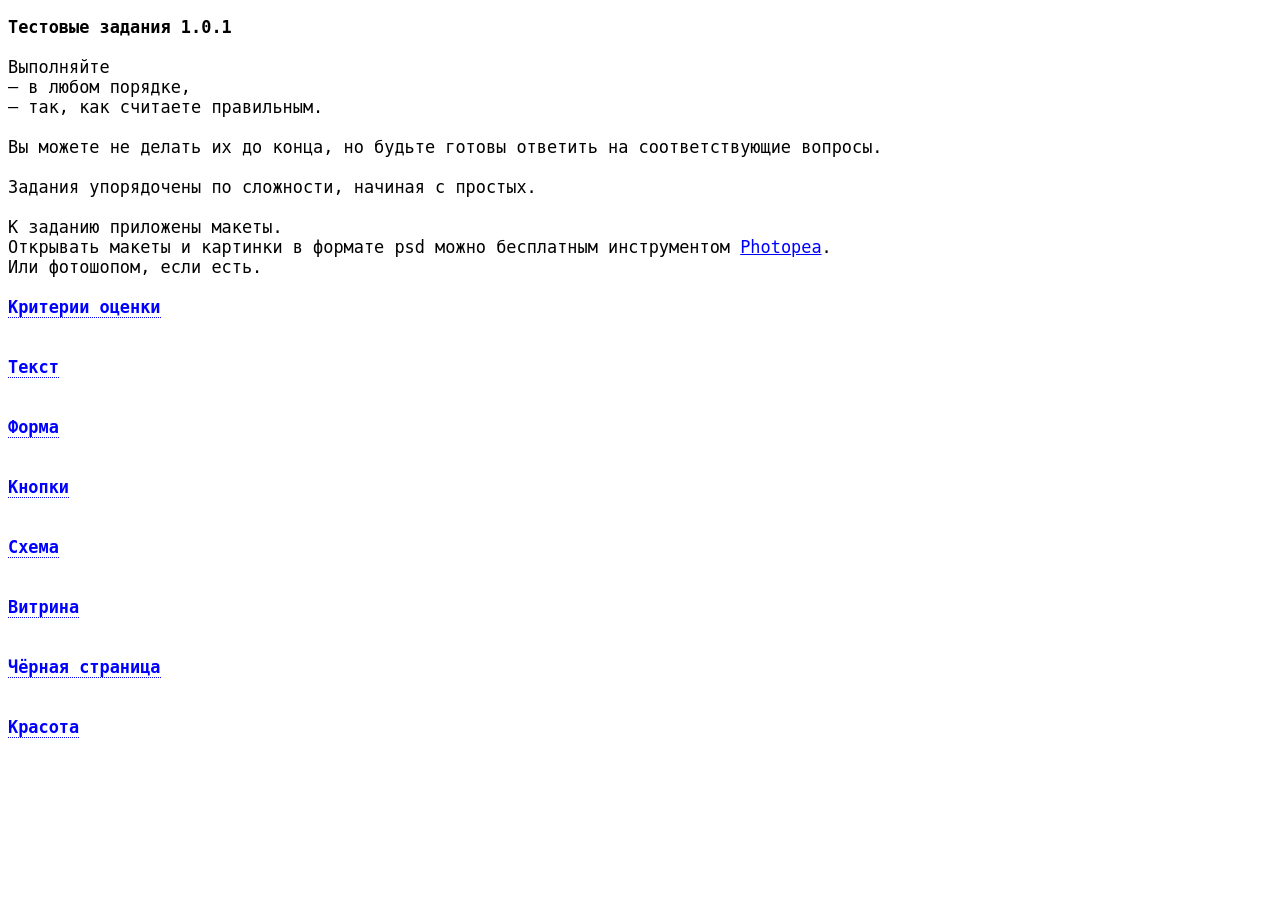
<file: index.html>
<!doctype html>
<head>
  <meta charset="utf-8" />
  <title>Тестовые задания</title>
  <style>
    body {
      font-size: 1.3em;
    }

    a,
    .spoiler__label {
      color: blue;
    }
    a:hover,
    .spoiler__label:hover {
      color: red;
    }

    .spoiler__label {
      border-bottom: 1px dotted;
      cursor: pointer;
      user-select: none;
    }
    .spoiler__content {
      display: none;
    }
    .spoiler__field {
      position: absolute;
      visibility: hidden;
      pointer-events: none;
    }
    .spoiler__field:checked ~ .spoiler__content {
      display: block;
    }
  </style>
</head>

<pre>
<strong>Тестовые задания 1.0.1</strong>

Выполняйте
— в любом порядке,
— так, как считаете правильным.

Вы можете не делать их до конца, но будьте готовы ответить на соответствующие вопросы.

Задания упорядочены по сложности, начиная с простых.

К заданию приложены макеты.
Открывать макеты и картинки в формате <code>psd</code> можно бесплатным инструментом <a href="https://www.photopea.com/" target="_blank">Photopea</a>.
Или фотошопом, если есть.

<div class="spoiler"><input type="checkbox" class="spoiler__field" id="measure"><label class="spoiler__label" for="measure"><strong>Критерии оценки</strong></label>
<div class="spoiler__content">
Верстальщик-стажёр
	начальные знания HTML и CSS

	семантичность
		используются теги, соответствующие содержимому
		классы называются соответственно предназначению

	аккуратность
		в коде нет лишних табуляций в конце строк, тройных пробелов между словами
			проверяется отображением невидимых символов
		пусть задания и не выполнены полностью, но решения выглядят законченными
			в них нет больших закомментированных кусков кода
			страницы хоть и не выглядят так же, как на дизайне,
			отличаются лишь оформлением, не структурой

Верстальщик
	отличные знания HTML и CSS, начальные знания PHP

	полное соответствие вёрстки макету
		проверяется наложением снимка на макет
			отличия могут быть только из-за разной отрисовки в разных браузерах
			например, шрифты разные программы рисуют по-своему

	кроссбраузерность
		открытие вёрстки в разных браузерах не влияет заметно на результат
		отличия, как было упомянуто в прошлом пункте, связаны с отрисовкой текста
		или, если сильно повезёт, с ошибками в браузерах
			в случае ошибки браузера, в решении ожидается ссылка на задачу в багтрекере соответствующего браузера

	грамотность
		классы называются существующими английскими словами
		русский текст преимущественно без ошибок

Технолог
	Отличные знания HTML, CSS и JS, хорошие знания PHP

	адекватная методология
		код выглядит однородно
			написанным одним человеком, по единым принципам
			код легко изменяем

	не усложняет
		использует технологию, соответствующую задаче
			придумывает как эффективно обходиться стилями, вместо использования скрипта
			и использует скрипт там, где стили помешают расширению

	самостоятельность
		может придумать, как будут выглядеть состояния элементов
		и сделает это гармонично
	
	оптимизация
		код написан эффективно и оптимально
		картинки пожаты

Помните, что:
— опытный круче неопытного;
— вдумчивый круче скоропалительного;
— готовый разобраться круче упёртого не знающего;
— упорный круче аморфного;
— доделанное задание круче недоделанного.
</div></div>

<div class="spoiler"><input type="checkbox" class="spoiler__field" id="text"><label class="spoiler__label" for="text"><strong>Текст</strong></label>
<div class="spoiler__content">
Сверстайте произвольный текст.
Чем будет больше использоваться разнообразных элементов, тем лучше.
</div></div>

<div class="spoiler"><input type="checkbox" class="spoiler__field" id="form"><label class="spoiler__label" for="form"><strong>Форма</strong></label>
<div class="spoiler__content">
<img src="form/form.png" alt="Форма" width="766" height="654">
</div></div>

<div class="spoiler"><input type="checkbox" class="spoiler__field" id="just-buttons"><label class="spoiler__label" for="just-buttons"><strong>Кнопки</strong></label>
<div class="spoiler__content">
<img src="just-buttons/buttons.png" alt="Кнопки" width="810" height="287">
Несколько вариантов кнопок в разных состояниях.
Нужно сверстать их так, чтобы можно было легко добавить новое состояние или вид кнопки.

<a href="just-buttons/buttons.psd">buttons.psd</a></div></div>

<div class="spoiler"><input type="checkbox" class="spoiler__field" id="scheme"><label class="spoiler__label" for="scheme"><strong>Схема</strong></label>
<div class="spoiler__content">
<img src="scheme/scheme.png" alt="Схема" width="985" height="761">
</div></div>

<div class="spoiler"><input type="checkbox" class="spoiler__field" id="slider"><label class="spoiler__label" for="slider"><strong>Витрина</strong></label>
<div class="spoiler__content">
Нужно сверстать витрину.
Она должна прокручиваться полосой снизу.
<img src="slider/slider.png" alt="Витрина" width="1293" height="447">
</div></div>

<div class="spoiler"><input type="checkbox" class="spoiler__field" id="black-page"><label class="spoiler__label" for="black-page"><strong>Чёрная страница</strong></label>
<div class="spoiler__content">
С этой страницей творятся странные дела.

1) Она отчего-то долго грузится.
2) Иногда она грузится дольше, чем просто долго.
3) Как-то она странно выглядит.
4) Текст на этой странице немного не соответствует правилам нашего языка.
5) Тот, кто сделал эту страницу, бесследно исчез.

Нужно разгадать загадку чёрной страницы и победить все её проблемы.

<a href="black-page/" target="_blank">Чёрная страница</a></div></div>

<div class="spoiler"><input type="checkbox" class="spoiler__field" id="beautiful-button"><label class="spoiler__label" for="beautiful-button"><strong>Красота</strong></label>
<div class="spoiler__content">
<strong>Кнопка</strong>
<img src="beautiful-button/button.png" alt="Кнопка" width="180" height="209">
Наш дизайнер проснулся от криосна и нарисовал кнопку такой, как было принято в его время.
Сверстайте её максимально приближенно к макетам и анимируйте переходы между показанными состояниями.
<a href="beautiful-button/button.psd">button.psd</a>

<strong>Чекбокс</strong>
<img src="beautiful-button/onoff.gif" alt="Чекбокс, https://dribbble.com/shots/4465939-On-off" width="400" height="300">
Потом он увлёкся и сделал вот такой чекбокс.
Но от него не осталось даже исходников.
Удачи!</div></div>

</pre>
</file>
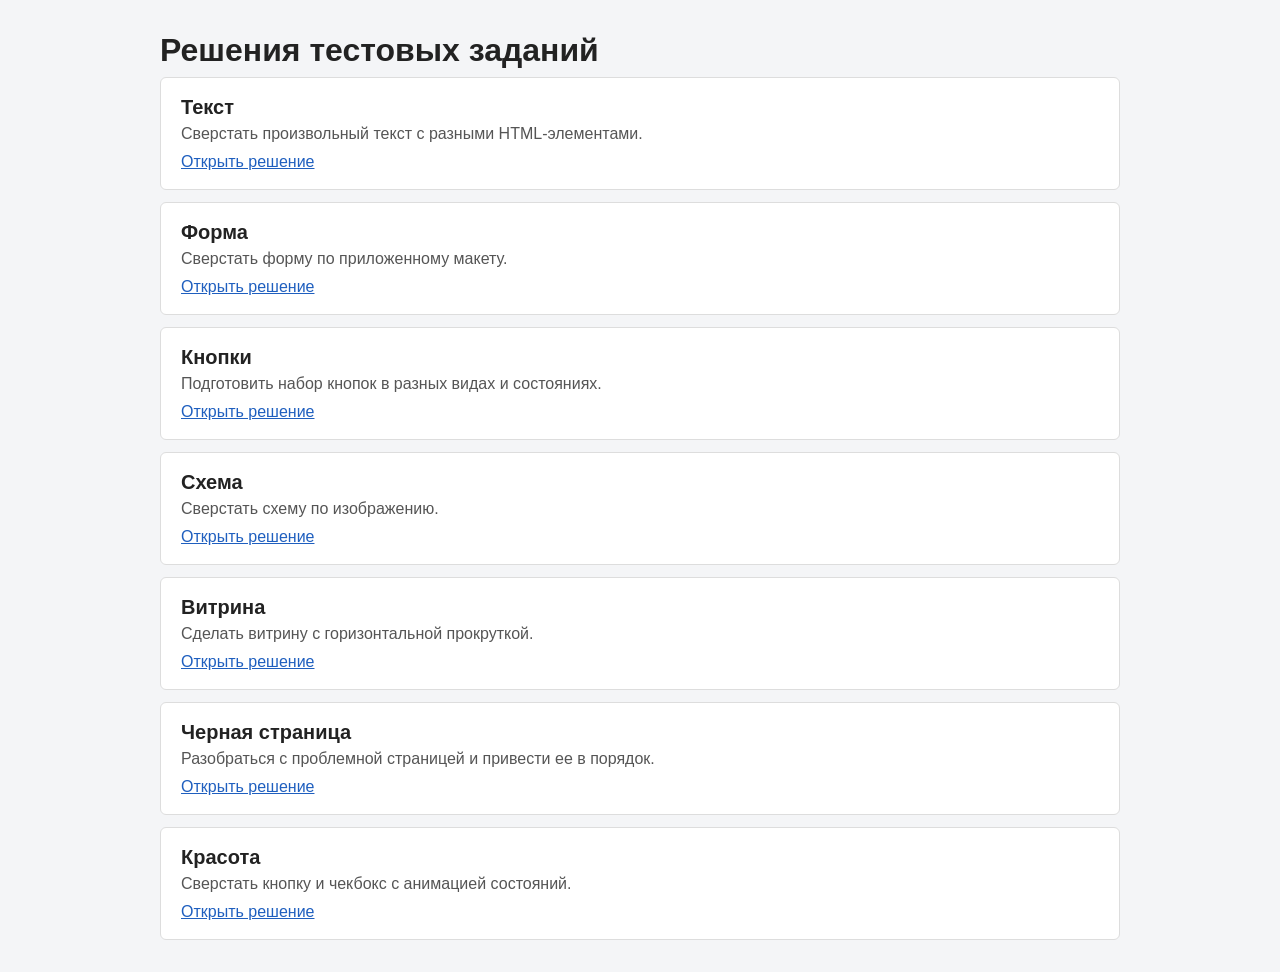
<file: docs/index.html>
<!doctype html>
<html lang="ru">
  <head>
    <meta charset="utf-8" />
    <meta name="viewport" content="width=device-width, initial-scale=1" />
    <title>Решения тестовых заданий</title>
    <link rel="stylesheet" href="style.css" />
  </head>
  <body>
    <main class="page">
      <h1>Решения тестовых заданий</h1>

      <ul class="tasks">
        <li class="task">
          <h2>Текст</h2>
          <p>Сверстать произвольный текст с разными HTML-элементами.</p>
          <a href="text/">Открыть решение</a>
        </li>
        <li class="task">
          <h2>Форма</h2>
          <p>Сверстать форму по приложенному макету.</p>
          <a href="form/">Открыть решение</a>
        </li>
        <li class="task">
          <h2>Кнопки</h2>
          <p>Подготовить набор кнопок в разных видах и состояниях.</p>
          <a href="just-buttons/">Открыть решение</a>
        </li>
        <li class="task">
          <h2>Схема</h2>
          <p>Сверстать схему по изображению.</p>
          <a href="scheme/">Открыть решение</a>
        </li>
        <li class="task">
          <h2>Витрина</h2>
          <p>Сделать витрину с горизонтальной прокруткой.</p>
          <a href="slider/">Открыть решение</a>
        </li>
        <li class="task">
          <h2>Черная страница</h2>
          <p>Разобраться с проблемной страницей и привести ее в порядок.</p>
          <a href="black-page/">Открыть решение</a>
        </li>
        <li class="task">
          <h2>Красота</h2>
          <p>Сверстать кнопку и чекбокс с анимацией состояний.</p>
          <a href="beautiful-button/">Открыть решение</a>
        </li>
      </ul>
    </main>
  </body>
</html>
</file>
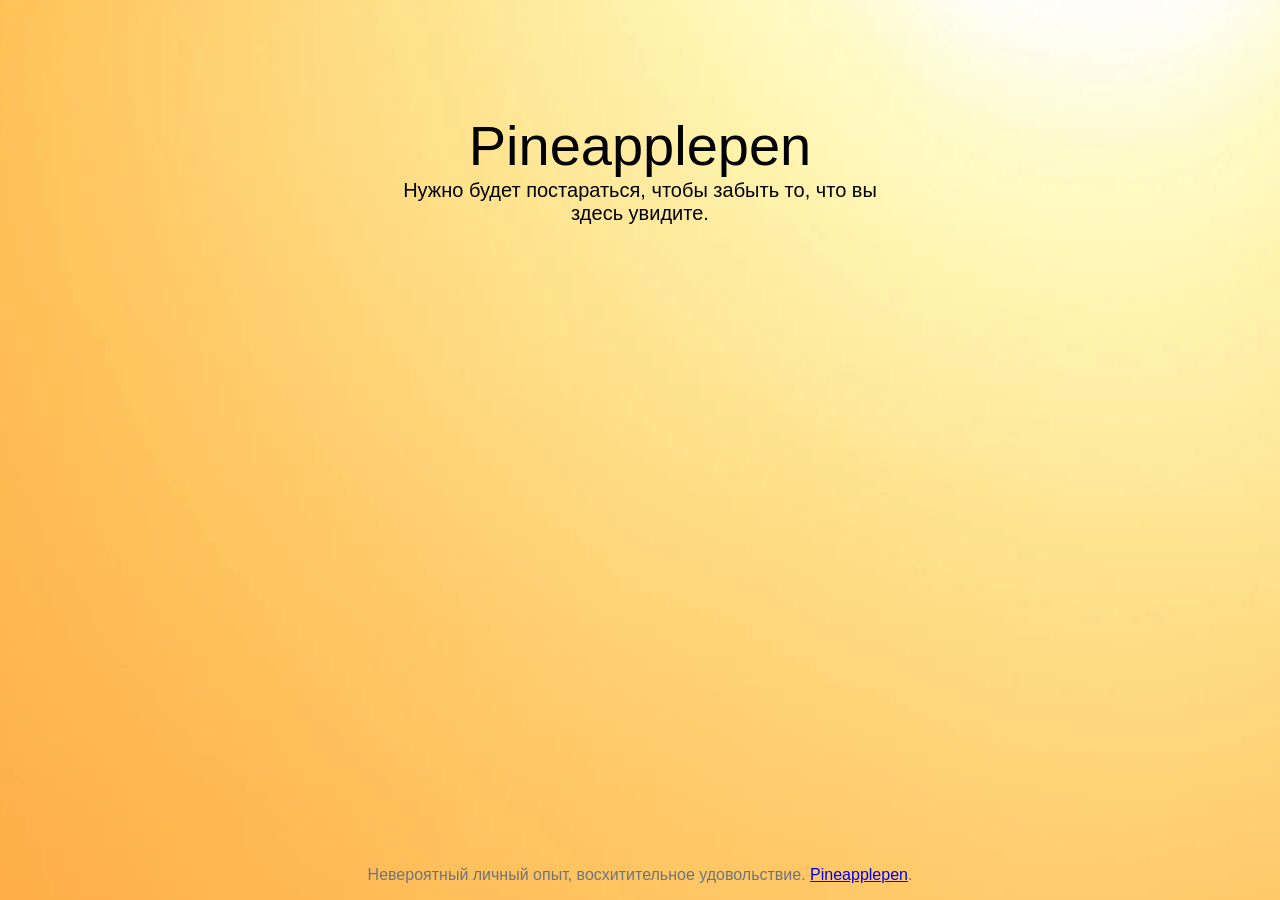
<file: docs/black-page/index.html>
<!doctype html>
<html lang="ru">
  <head>
    <meta charset="UTF-8" />
    <meta name="viewport" content="width=device-width, initial-scale=1" />
    <link rel="preload" href="bg.webp" as="image" fetchpriority="high" />
    <title>Pineapplepen - скоро открытие</title>

    <style>
      html,
      body {
        height: 100%;
      }

      body {
        margin: 0;
        background: #d98523 url("bg.webp") no-repeat 50% 0;
        font-family: Arial, sans-serif;
        text-align: center;
        display: flex;
        flex-direction: column;
      }

      .hero {
        padding: 4rem 1rem;
        flex: 1;
      }

      .hero__content {
        max-width: 480px;
        margin: 3rem auto;
      }

      .hero__title {
        font-size: 3.5rem;
        line-height: 1.2;
        font-weight: 400;
      }

      .hero__text {
        font-size: 1.25rem;
      }

      .page-footer {
        padding: 1rem;
      }

      .page-footer__text {
        color: #6c757d;
      }
    </style>
  </head>
  <body>
    <div class="hero">
      <div class="hero__content">
        <div class="hero__title">Pineapplepen</div>
        <div class="hero__text">
          Нужно будет постараться, чтобы забыть то, что вы здесь увидите.
        </div>
      </div>
    </div>

    <footer class="page-footer">
      <div>
        <span class="page-footer__text"
          >Невероятный личный опыт, восхитительное удовольствие.
          <a href="#">Pineapplepen</a>.</span
        >
      </div>
    </footer>
  </body>
</html>
</file>
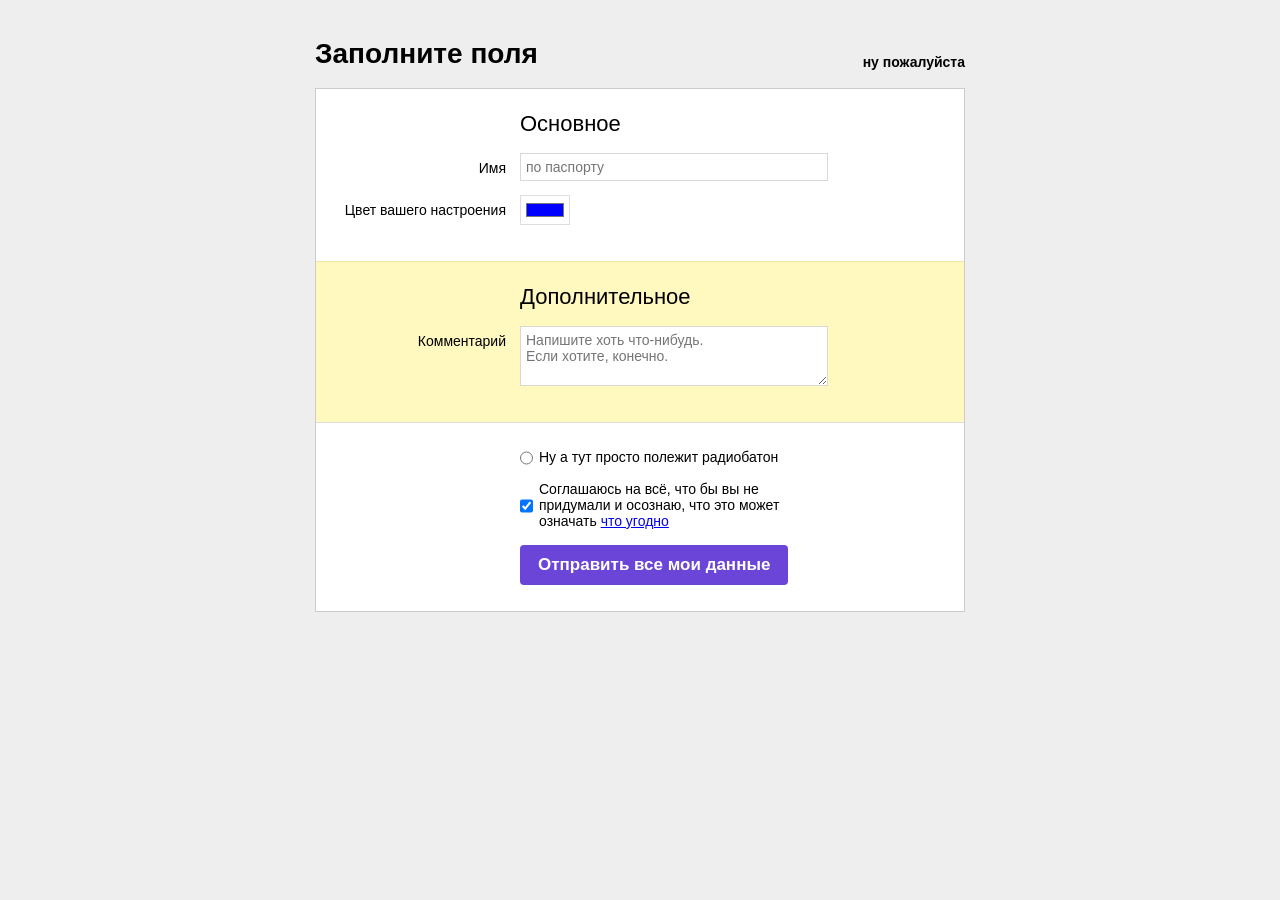
<file: docs/form/index.html>
<!doctype html>
<html lang="ru">
  <head>
    <meta charset="utf-8" />
    <meta name="viewport" content="width=device-width, initial-scale=1" />
    <title>Форма</title>
    <link rel="stylesheet" href="style.css" />
  </head>
  <body>
    <main class="page">
      <header class="form-header">
        <h1>Заполните поля</h1>
        <p>ну пожалуйста</p>
      </header>

      <form class="form" action="#" method="post">
        <section class="form-section">
          <h2>Основное</h2>

          <div class="field">
            <label for="name">Имя</label>
            <input
              id="name"
              name="name"
              type="text"
              placeholder="по паспорту"
            />
          </div>

          <div class="field">
            <label for="mood">Цвет вашего настроения</label>
            <input id="mood" name="mood" type="color" value="#0000ff" />
          </div>
        </section>

        <section class="form-section form-section-yellow">
          <h2>Дополнительное</h2>

          <div class="field">
            <label for="comment">Комментарий</label>
            <textarea
              id="comment"
              name="comment"
              rows="3"
              placeholder="Напишите хоть что-нибудь.&#10;Если хотите, конечно."
            ></textarea>
          </div>
        </section>

        <section class="form-bottom">
          <label class="check">
            <input name="radio" type="radio" />
            <span>Ну а тут просто полежит радиобатон</span>
          </label>

          <label class="check">
            <input name="agree" type="checkbox" checked />
            <span>
              Соглашаюсь на всё, что бы вы не придумали и осознаю, что это может
              означать <a href="#">что угодно</a>
            </span>
          </label>

          <button type="submit">Отправить все мои данные</button>
        </section>
      </form>
    </main>
  </body>
</html>
</file>
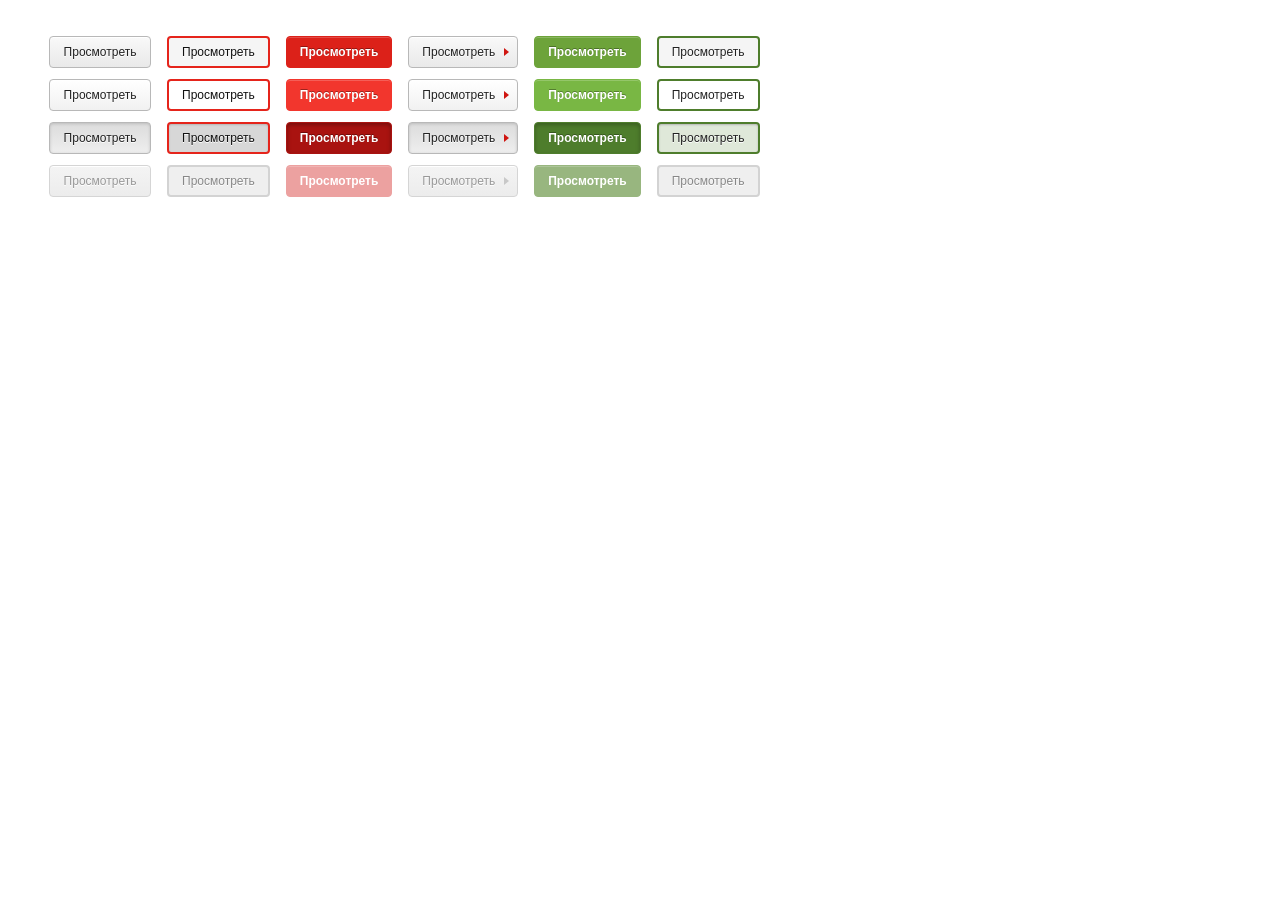
<file: docs/just-buttons/index.html>
<!doctype html>
<html lang="ru">
  <head>
    <meta charset="utf-8" />
    <meta name="viewport" content="width=device-width, initial-scale=1" />
    <title>Кнопки</title>
    <link rel="stylesheet" href="style.css" />
  </head>
  <body>
    <main class="buttons">
      <section class="button-states">
        <div class="button-column">
          <button class="button">Просмотреть</button>
          <button class="button button-hover">Просмотреть</button>
          <button class="button button-active">Просмотреть</button>
          <button class="button" disabled>Просмотреть</button>
        </div>

        <div class="button-column">
          <button class="button button-red-outline">Просмотреть</button>
          <button class="button button-red-outline button-hover">
            Просмотреть
          </button>
          <button class="button button-red-outline button-active">
            Просмотреть
          </button>
          <button class="button button-red-outline" disabled>
            Просмотреть
          </button>
        </div>

        <div class="button-column">
          <button class="button button-red">Просмотреть</button>
          <button class="button button-red button-hover">Просмотреть</button>
          <button class="button button-red button-active">Просмотреть</button>
          <button class="button button-red" disabled>Просмотреть</button>
        </div>

        <div class="button-column">
          <button class="button button-arrow">Просмотреть</button>
          <button class="button button-arrow button-hover">Просмотреть</button>
          <button class="button button-arrow button-active">Просмотреть</button>
          <button class="button button-arrow" disabled>Просмотреть</button>
        </div>

        <div class="button-column">
          <button class="button button-green">Просмотреть</button>
          <button class="button button-green button-hover">Просмотреть</button>
          <button class="button button-green button-active">Просмотреть</button>
          <button class="button button-green" disabled>Просмотреть</button>
        </div>

        <div class="button-column">
          <button class="button button-green-outline">Просмотреть</button>
          <button class="button button-green-outline button-hover">
            Просмотреть
          </button>
          <button class="button button-green-outline button-active">
            Просмотреть
          </button>
          <button class="button button-green-outline" disabled>
            Просмотреть
          </button>
        </div>
      </section>
    </main>
  </body>
</html>
</file>
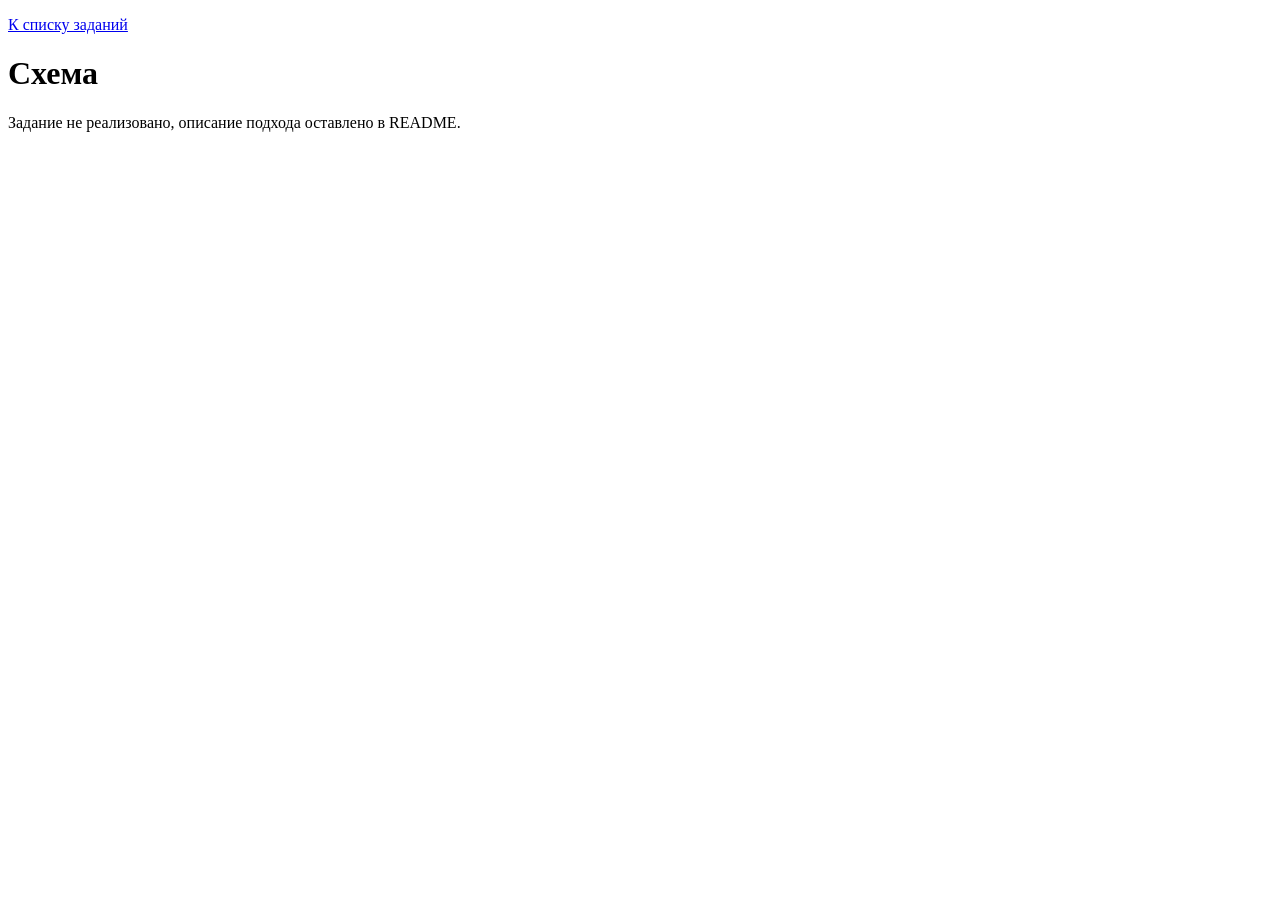
<file: docs/scheme/index.html>
<!doctype html>
<html lang="ru">
  <head>
    <meta charset="utf-8" />
    <meta name="viewport" content="width=device-width, initial-scale=1" />
    <title>Схема</title>
  </head>
  <body>
    <p><a href="../index.html">К списку заданий</a></p>
    <h1>Схема</h1>
    <p>Задание не реализовано, описание подхода оставлено в README.</p>
  </body>
</html>
</file>
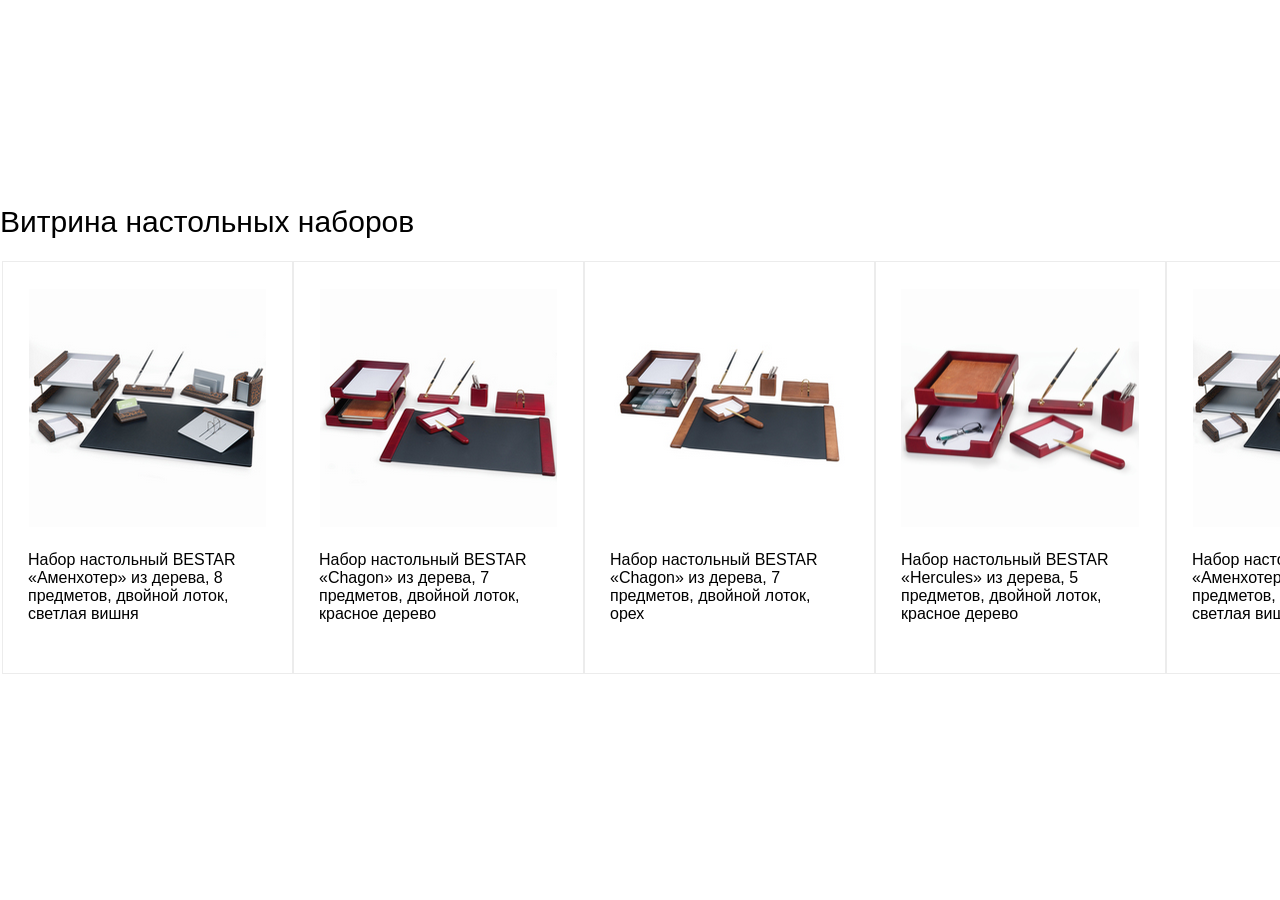
<file: docs/slider/index.html>
<!doctype html>
<html lang="ru">
  <head>
    <meta charset="utf-8" />
    <meta name="viewport" content="width=device-width, initial-scale=1" />
    <title>Витрина</title>
    <link rel="stylesheet" href="style.css" />
  </head>
  <body>
    <main class="showcase">
      <h1>Витрина настольных наборов</h1>

      <div class="showcase-scroll">
        <ul class="product-list">
          <li class="product-card">
            <div class="product-photo product-photo-amenhotep"></div>
            <p>
              Набор настольный BESTAR «Аменхотер» из дерева, 8 предметов,
              двойной лоток, светлая вишня
            </p>
          </li>

          <li class="product-card">
            <div class="product-photo product-photo-chagon-red"></div>
            <p>
              Набор настольный BESTAR «Chagon» из дерева, 7 предметов, двойной
              лоток, красное дерево
            </p>
          </li>

          <li class="product-card">
            <div class="product-photo product-photo-chagon-walnut"></div>
            <p>
              Набор настольный BESTAR «Chagon» из дерева, 7 предметов, двойной
              лоток, орех
            </p>
          </li>

          <li class="product-card">
            <div class="product-photo product-photo-hercules"></div>
            <p>
              Набор настольный BESTAR «Hercules» из дерева, 5 предметов, двойной
              лоток, красное дерево
            </p>
          </li>

          <li class="product-card">
            <div class="product-photo product-photo-amenhotep"></div>
            <p>
              Набор настольный BESTAR «Аменхотер» из дерева, 8 предметов,
              двойной лоток, светлая вишня
            </p>
          </li>

          <li class="product-card">
            <div class="product-photo product-photo-chagon-red"></div>
            <p>
              Набор настольный BESTAR «Chagon» из дерева, 7 предметов, двойной
              лоток, красное дерево
            </p>
          </li>

          <li class="product-card">
            <div class="product-photo product-photo-chagon-walnut"></div>
            <p>
              Набор настольный BESTAR «Chagon» из дерева, 7 предметов, двойной
              лоток, орех
            </p>
          </li>

          <li class="product-card">
            <div class="product-photo product-photo-hercules"></div>
            <p>
              Набор настольный BESTAR «Hercules» из дерева, 5 предметов, двойной
              лоток, красное дерево
            </p>
          </li>

          <li class="product-card">
            <div class="product-photo product-photo-chagon-red"></div>
            <p>
              Набор настольный BESTAR «Chagon» из дерева, 7 предметов, двойной
              лоток, красное дерево
            </p>
          </li>

          <li class="product-card">
            <div class="product-photo product-photo-amenhotep"></div>
            <p>
              Набор настольный BESTAR «Аменхотер» из дерева, 8 предметов,
              двойной лоток, светлая вишня
            </p>
          </li>
        </ul>
      </div>
    </main>
  </body>
</html>
</file>
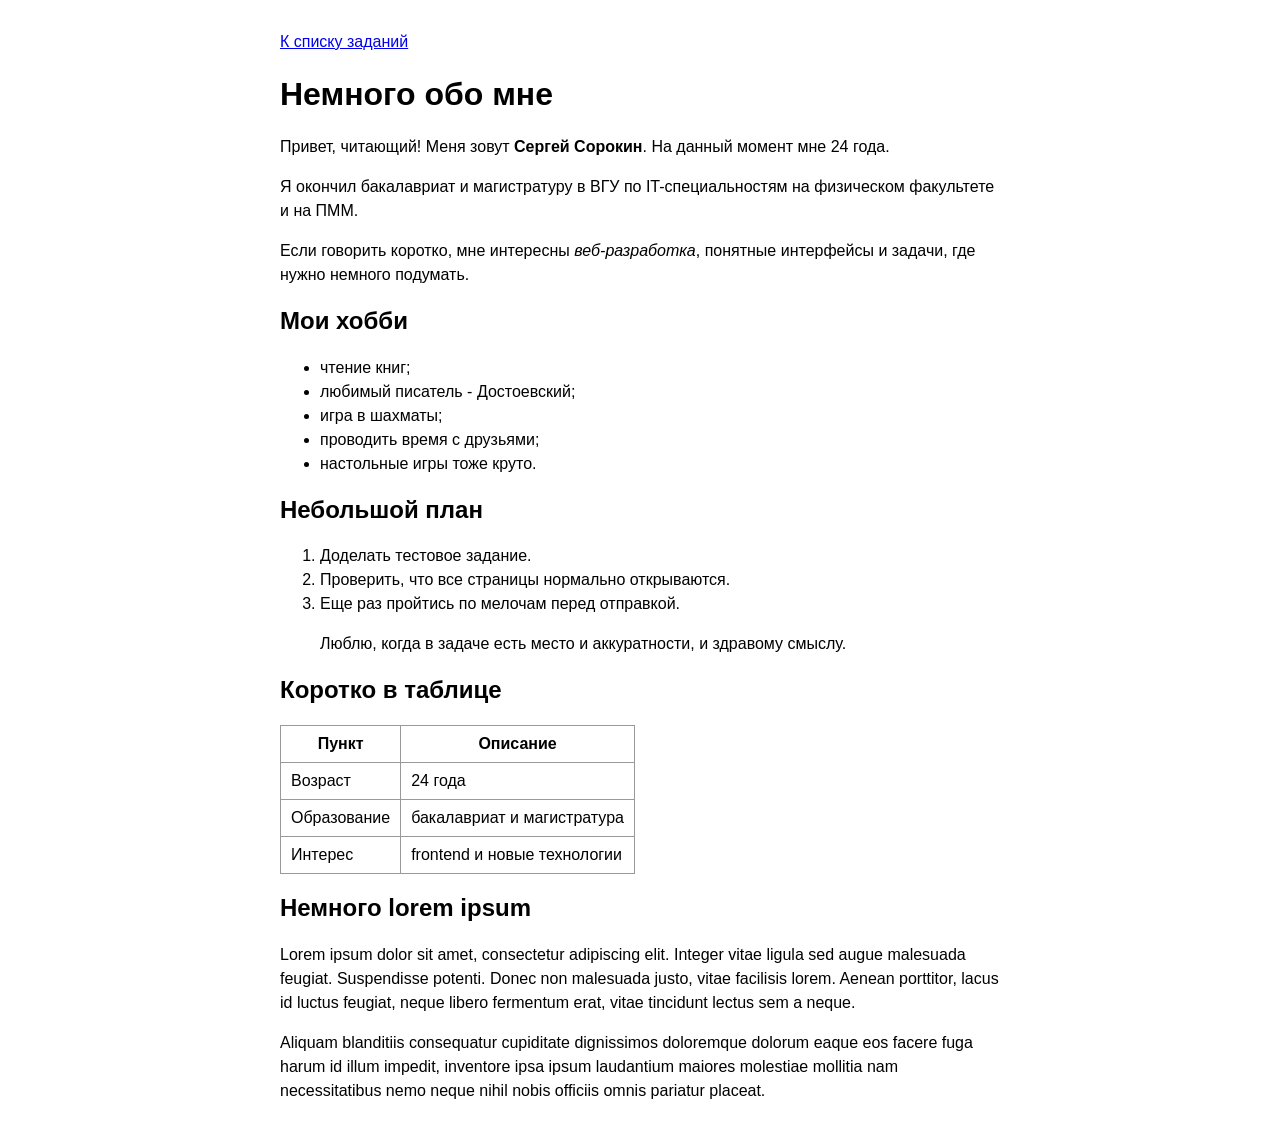
<file: docs/text/index.html>
<!doctype html>
<html lang="ru">
  <head>
    <meta charset="utf-8" />
    <meta name="viewport" content="width=device-width, initial-scale=1" />
    <title>Текст</title>
    <link rel="stylesheet" href="style.css" />
  </head>
  <body>
    <a href="../index.html">К списку заданий</a>

    <main>
      <h1>Немного обо мне</h1>

      <p>
        Привет, читающий! Меня зовут <strong>Сергей Сорокин</strong>. На данный
        момент мне 24 года.
      </p>

      <p>
        Я окончил бакалавриат и магистратуру в ВГУ по IT-специальностям на
        физическом факультете и на ПММ.
      </p>

      <p>
        Если говорить коротко, мне интересны <em>веб-разработка</em>, понятные
        интерфейсы и задачи, где нужно немного подумать.
      </p>

      <h2>Мои хобби</h2>

      <ul>
        <li>чтение книг;</li>
        <li>любимый писатель - Достоевский;</li>
        <li>игра в шахматы;</li>
        <li>проводить время с друзьями;</li>
        <li>настольные игры тоже круто.</li>
      </ul>

      <h2>Небольшой план</h2>

      <ol>
        <li>Доделать тестовое задание.</li>
        <li>Проверить, что все страницы нормально открываются.</li>
        <li>Еще раз пройтись по мелочам перед отправкой.</li>
      </ol>

      <blockquote>
        <span
          >Люблю, когда в задаче есть место и аккуратности, и здравому
          смыслу.</span
        >
      </blockquote>

      <h2>Коротко в таблице</h2>

      <table>
        <thead>
          <tr>
            <th>Пункт</th>
            <th>Описание</th>
          </tr>
        </thead>
        <tbody>
          <tr>
            <td>Возраст</td>
            <td>24 года</td>
          </tr>
          <tr>
            <td>Образование</td>
            <td>бакалавриат и магистратура</td>
          </tr>
          <tr>
            <td>Интерес</td>
            <td>frontend и новые технологии</td>
          </tr>
        </tbody>
      </table>

      <h2>Немного lorem ipsum</h2>

      <p>
        Lorem ipsum dolor sit amet, consectetur adipiscing elit. Integer vitae
        ligula sed augue malesuada feugiat. Suspendisse potenti. Donec non
        malesuada justo, vitae facilisis lorem. Aenean porttitor, lacus id
        luctus feugiat, neque libero fermentum erat, vitae tincidunt lectus sem
        a neque.
      </p>

      <p>
        Aliquam blanditiis consequatur cupiditate dignissimos doloremque dolorum
        eaque eos facere fuga harum id illum impedit, inventore ipsa ipsum
        laudantium maiores molestiae mollitia nam necessitatibus nemo neque
        nihil nobis officiis omnis pariatur placeat.
      </p>
    </main>
  </body>
</html>
</file>
<file: docs/style.css>
body {
  margin: 0;
  font-family: Arial, sans-serif;
  font-size: 16px;
  color: #222;
  background: #f4f5f7;
}

.page {
  max-width: 960px;
  margin: 0 auto;
  padding: 32px 20px;
}

h1 {
  margin: 0 0 8px;
  font-size: 32px;
}

.tasks {
  display: grid;
  gap: 12px;
  margin: 0;
  padding: 0;
  list-style: none;
}

.task {
  padding: 18px 20px;
  background: #fff;
  border: 1px solid #ddd;
  border-radius: 6px;
}

.task h2 {
  margin: 0 0 6px;
  font-size: 20px;
}

.task p {
  margin: 0 0 10px;
  color: #555;
}

a {
  color: #1f5fbf;
}
</file>
<file: docs/form/style.css>
body {
  margin: 0;
  font-family: Arial, sans-serif;
  font-size: 14px;
  background: #eee;
}

.page {
  width: 650px;
  margin: 38px auto;
}

.form-header {
  display: flex;
  align-items: flex-end;
  justify-content: space-between;
  margin-bottom: 18px;
}

h1 {
  margin: 0;
  font-size: 28px;
}

.form-header p {
  margin: 0;
  font-weight: 700;
}

.form {
  --label-width: 174px;
  --field-gap: 14px;
  --control-width: 308px;

  background: #fff;
  border: 1px solid #ccc;
}

.form-section {
  padding: 22px 16px;
}

.form-section-yellow {
  background: #fff8bf;
  border-top: 1px solid #eee5a4;
  border-bottom: 1px solid #dedede;
}

h2 {
  margin: 0 0 16px calc(var(--label-width) + var(--field-gap));
  font-size: 22px;
  font-weight: 400;
}

.field {
  display: grid;
  grid-template-columns: var(--label-width) var(--control-width);
  column-gap: var(--field-gap);
  align-items: flex-start;
  margin-bottom: 14px;
}

.field label {
  padding-top: 7px;
  text-align: right;
}

input[type="text"],
textarea {
  box-sizing: border-box;
  width: var(--control-width);
  padding: 5px;
  font-family: inherit;
  font-size: inherit;
  border: 1px solid #d8d8d8;
}

input[type="color"] {
  width: 50px;
  height: 30px;
  padding: 3px;
  border: 1px solid #ddd;
  background: #fff;
}

textarea {
  resize: vertical;
}

.form-bottom {
  padding: 26px 16px;
}

.check {
  display: flex;
  gap: 6px;
  width: var(--control-width);
  margin-left: calc(var(--label-width) + var(--field-gap));
  margin-bottom: 16px;
}

.check input {
  flex: 0 0 auto;
  margin: 2px 0 0;
}

button {
  display: block;
  margin: 8px 0 0 calc(var(--label-width) + var(--field-gap));
  padding: 10px 18px;
  color: #fff;
  font-size: 17px;
  font-weight: 700;
  background: #6b45d8;
  border: 0;
  border-radius: 4px;
  cursor: pointer;
}
</file>
<file: docs/just-buttons/style.css>
body {
  margin: 0;
  font-family: Arial, sans-serif;
  font-size: 12px;
  color: #111;
  background: #fff;
}

.buttons {
  box-sizing: border-box;
  width: 810px;
  min-height: 287px;
  padding: 36px 49px;
}

.button-states {
  display: flex;
  gap: 16px;
  margin-bottom: 19px;
}

.button-column {
  display: flex;
  flex-direction: column;
  gap: 11px;
}

.button {
  --button-color: #222;
  --button-text-shadow: 0 1px #fff;
  --button-bg: linear-gradient(#f9f9f9, #e9e9e9);
  --button-border-width: 1px;
  --button-border-color: #b8b8b8;
  --button-shadow: inset 0 1px #fff;
  --button-hover-bg: linear-gradient(#fff, #f1f1f1);
  --button-active-bg: linear-gradient(#dcdcdc, #eeeeee);
  --button-active-shadow: inset 0 1px 3px #bdbdbd;
  --button-disabled-color: #999;
  --button-disabled-bg: linear-gradient(#f4f4f4, #ececec);
  --button-disabled-border-color: #d5d5d5;

  box-sizing: border-box;
  min-width: 102px;
  height: 32px;
  padding: 0 13px;
  font: inherit;
  color: var(--button-color);
  text-align: center;
  text-shadow: var(--button-text-shadow);
  white-space: nowrap;
  background: var(--button-bg);
  border: var(--button-border-width) solid var(--button-border-color);
  border-radius: 4px;
  box-shadow: var(--button-shadow);
  cursor: pointer;
}

.button:hover:not(:disabled),
.button-hover {
  background: var(--button-hover-bg);
  border-color: var(--button-hover-border-color, var(--button-border-color));
}

.button:active:not(:disabled),
.button-active {
  background: var(--button-active-bg);
  border-color: var(--button-active-border-color, var(--button-border-color));
  box-shadow: var(--button-active-shadow);
}

.button:disabled {
  color: var(--button-disabled-color);
  text-shadow: var(--button-disabled-text-shadow, var(--button-text-shadow));
  background: var(--button-disabled-bg);
  border-color: var(--button-disabled-border-color);
  cursor: default;
}

.button-red-outline {
  --button-color: #111;
  --button-bg: #f5f5f5;
  --button-border-width: 2px;
  --button-border-color: #e5241b;
  --button-shadow: none;
  --button-hover-bg: #fff;
  --button-active-bg: #d7d7d7;
  --button-active-shadow: inset 0 1px 2px #b5b5b5;
  --button-disabled-color: #888;
  --button-disabled-bg: #efefef;
  --button-disabled-border-color: #d3d3d3;
}

.button-red {
  --button-color: #fff;
  --button-text-shadow: 0 -1px rgba(0, 0, 0, 0.35);
  --button-bg: #dc2119;
  --button-border-color: #dc2119;
  --button-shadow: inset 0 1px rgba(255, 255, 255, 0.2);
  --button-hover-bg: #f2362d;
  --button-hover-border-color: #f2362d;
  --button-active-bg: #a91310;
  --button-active-border-color: #a91310;
  --button-active-shadow: inset 0 2px 4px rgba(0, 0, 0, 0.3);
  --button-disabled-color: #fff;
  --button-disabled-text-shadow: none;
  --button-disabled-bg: #eca1a0;
  --button-disabled-border-color: #eca1a0;

  font-weight: 700;
}

.button-arrow {
  position: relative;
  padding-right: 22px;
}

.button-arrow::after {
  position: absolute;
  top: 50%;
  right: 8px;
  width: 0;
  height: 0;
  margin-top: -4px;
  border-top: 4px solid transparent;
  border-bottom: 4px solid transparent;
  border-left: 5px solid #cf1510;
  content: "";
}

.button-arrow:disabled::after {
  border-left-color: #c8c8c8;
}

.button-green {
  --button-color: #fff;
  --button-text-shadow: 0 -1px rgba(0, 0, 0, 0.3);
  --button-bg: #6da33a;
  --button-border-color: #6da33a;
  --button-shadow: inset 0 1px rgba(255, 255, 255, 0.2);
  --button-hover-bg: #79b744;
  --button-hover-border-color: #79b744;
  --button-active-bg: #4e7d2c;
  --button-active-border-color: #4e7d2c;
  --button-active-shadow: inset 0 2px 4px rgba(0, 0, 0, 0.25);
  --button-disabled-color: #fff;
  --button-disabled-text-shadow: none;
  --button-disabled-bg: #98b67f;
  --button-disabled-border-color: #98b67f;

  font-weight: 700;
}

.button-green-outline {
  --button-bg: #f5f5f5;
  --button-border-width: 2px;
  --button-border-color: #4e7d2c;
  --button-shadow: none;
  --button-hover-bg: #fff;
  --button-active-bg: #dfe8d9;
  --button-active-shadow: inset 0 1px 2px #b5b5b5;
  --button-disabled-color: #888;
  --button-disabled-bg: #efefef;
  --button-disabled-border-color: #d3d3d3;
}
</file>
<file: docs/slider/style.css>
* {
  box-sizing: border-box;
}

body {
  display: flex;
  align-items: center;
  justify-content: center;
  min-height: 100vh;
  margin: 0;
  font-family: Arial, sans-serif;
  font-size: 16px;
  background: #fff;
}

.showcase {
  width: 100%;
  max-width: 1293px;
  min-width: 320px;
  padding: 0 0 2px;
}

.showcase h1 {
  margin: 0 0 22px;
  font-size: 30px;
  font-weight: 400;
}

.showcase-scroll {
  width: 100%;
  overflow-x: auto;
  overflow-y: hidden;
}

@supports (-moz-appearance: none) {
  .showcase-scroll {
    scrollbar-color: #9f111d #e7e7e7;
  }
}


.showcase-scroll::-webkit-scrollbar {
  height: 14px;
}

.showcase-scroll::-webkit-scrollbar-track {
  background: #e7e7e7;
  border-radius: 8px;
}

.showcase-scroll::-webkit-scrollbar-thumb {
  background: #9f111d;
  border-radius: 8px;
}

.product-list {
  display: flex;
  width: max-content;
  min-height: 432px;
  margin: 0;
  padding: 0 0 19px 2px;
  list-style: none;
}

.product-card {
  flex: 0 0 291px;
  min-height: 412px;
  padding: 27px 25px 22px;
  border: 1px solid #ececec;
}

.product-card p {
  margin: 24px 0 0;
  max-width: 225px;
  font-size: 16px;
}

.product-photo {
  width: 238px;
  height: 238px;
  background-image: url("../../slider/slider.png");
  background-repeat: no-repeat;
}

.product-photo-amenhotep {
  background-position: -27px -27px;
}

.product-photo-chagon-red {
  background-position: -317px -27px;
}

.product-photo-chagon-walnut {
  background-position: -608px -27px;
}

.product-photo-hercules {
  background-position: -898px -27px;
}
</file>
<file: docs/text/style.css>
body {
  max-width: 720px;
  margin: 30px auto;
  padding: 0 20px;
  font: 16px/1.5 Arial, sans-serif;
}

h1,
h2 {
  line-height: 1.2;
}

table {
  border-collapse: collapse;
}

td,
th {
  padding: 6px 10px;
  border: 1px solid #999;
}
</file>
